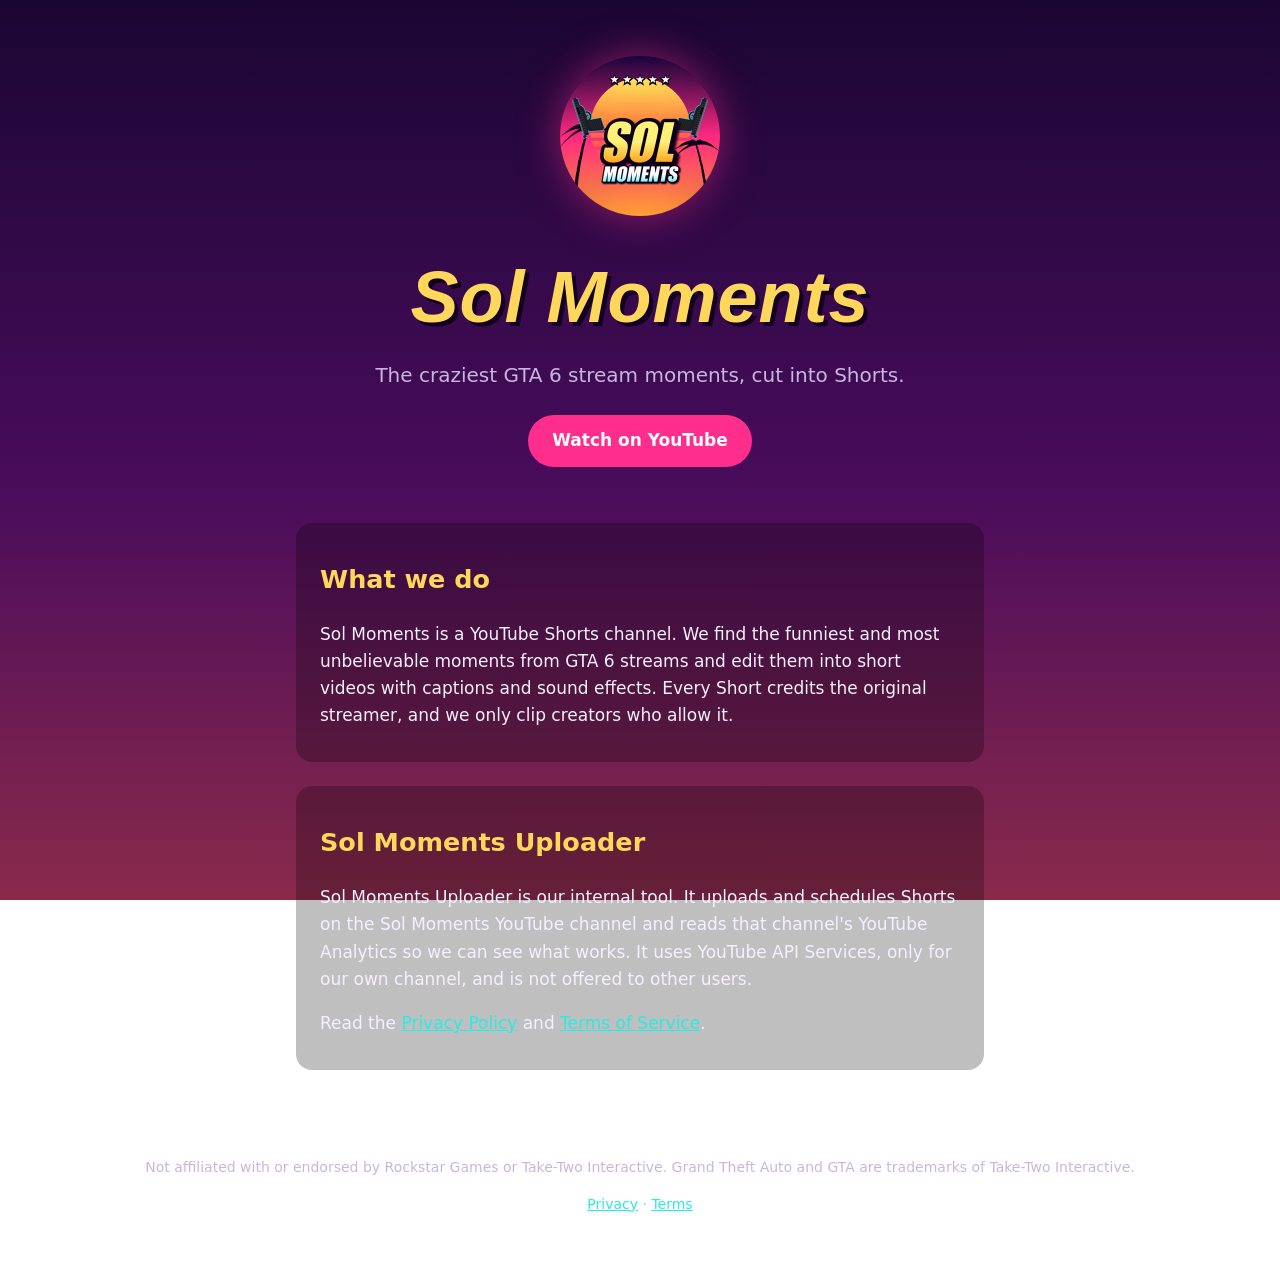
<file: index.html>
<!doctype html>
<html lang="en">
<head>
<meta charset="utf-8">
<meta name="viewport" content="width=device-width, initial-scale=1">
<title>Sol Moments</title>
<meta name="description" content="Sol Moments: the craziest GTA 6 stream moments as YouTube Shorts.">
<link rel="icon" href="avatar.png">
<link rel="stylesheet" href="style.css">
</head>
<body>
<header class="hero">
  <img src="avatar.png" alt="Sol Moments logo" width="160" height="160">
  <h1>Sol Moments</h1>
  <p class="tag">The craziest GTA 6 stream moments, cut into Shorts.</p>
  <a class="btn" href="https://www.youtube.com/channel/UCoNM1DE7M5zCqfBbNvMNVvQ">Watch on YouTube</a>
</header>
<main>
  <section>
    <h2>What we do</h2>
    <p>Sol Moments is a YouTube Shorts channel. We find the funniest and most unbelievable moments from GTA 6 streams and edit them into short videos with captions and sound effects. Every Short credits the original streamer, and we only clip creators who allow it.</p>
  </section>
  <section>
    <h2>Sol Moments Uploader</h2>
    <p>Sol Moments Uploader is our internal tool. It uploads and schedules Shorts on the Sol Moments YouTube channel and reads that channel's YouTube Analytics so we can see what works. It uses YouTube API Services, only for our own channel, and is not offered to other users.</p>
    <p>Read the <a href="privacy.html">Privacy Policy</a> and <a href="terms.html">Terms of Service</a>.</p>
  </section>
</main>
<footer>
  <p>Not affiliated with or endorsed by Rockstar Games or Take-Two Interactive. Grand Theft Auto and GTA are trademarks of Take-Two Interactive.</p>
  <p><a href="privacy.html">Privacy</a> · <a href="terms.html">Terms</a></p>
</footer>
</body>
</html>
</file>
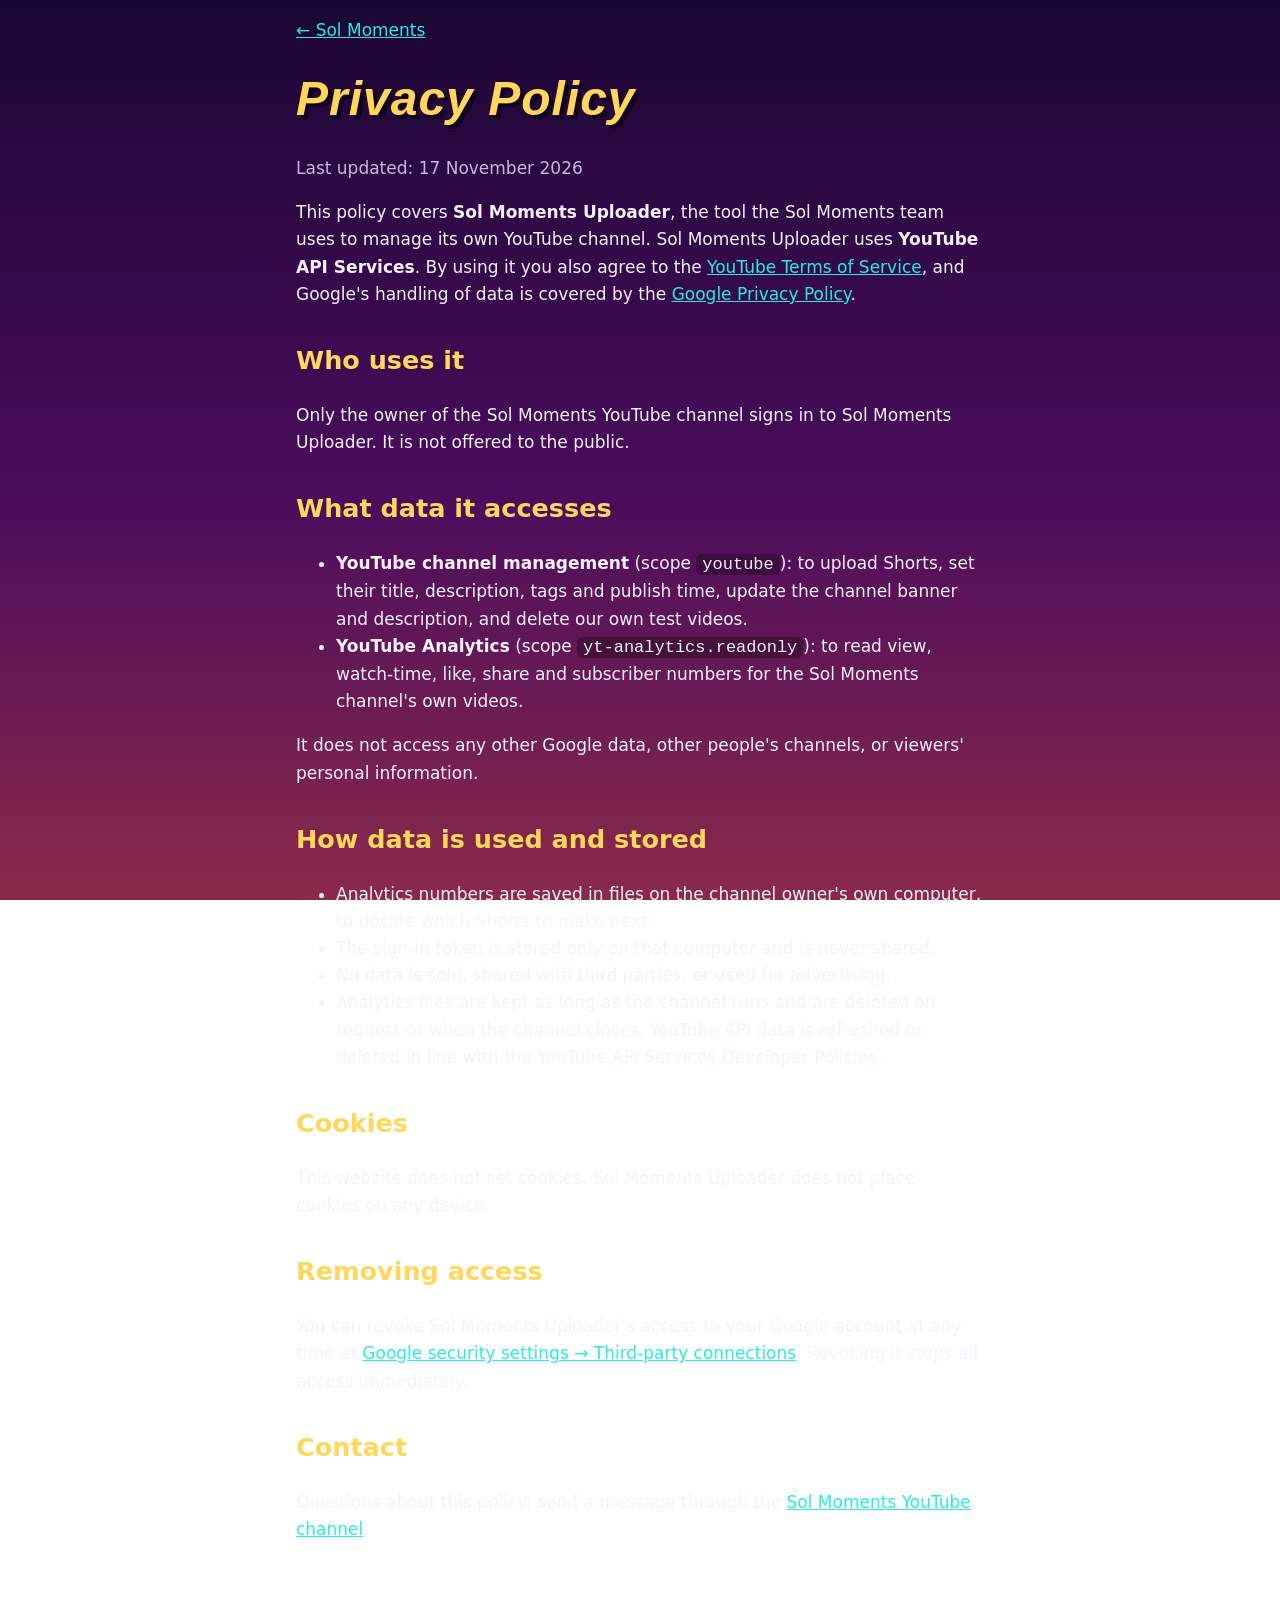
<file: privacy.html>
<!doctype html>
<html lang="en">
<head>
<meta charset="utf-8">
<meta name="viewport" content="width=device-width, initial-scale=1">
<title>Privacy Policy · Sol Moments</title>
<link rel="icon" href="avatar.png">
<link rel="stylesheet" href="style.css">
</head>
<body>
<main class="doc">
  <p><a href="index.html">← Sol Moments</a></p>
  <h1>Privacy Policy</h1>
  <p class="muted">Last updated: 17 November 2026</p>

  <p>This policy covers <strong>Sol Moments Uploader</strong>, the tool the Sol Moments team uses to manage its own YouTube channel. Sol Moments Uploader uses <strong>YouTube API Services</strong>. By using it you also agree to the <a href="https://www.youtube.com/t/terms">YouTube Terms of Service</a>, and Google's handling of data is covered by the <a href="https://policies.google.com/privacy">Google Privacy Policy</a>.</p>

  <h2>Who uses it</h2>
  <p>Only the owner of the Sol Moments YouTube channel signs in to Sol Moments Uploader. It is not offered to the public.</p>

  <h2>What data it accesses</h2>
  <ul>
    <li><strong>YouTube channel management</strong> (scope <code>youtube</code>): to upload Shorts, set their title, description, tags and publish time, update the channel banner and description, and delete our own test videos.</li>
    <li><strong>YouTube Analytics</strong> (scope <code>yt-analytics.readonly</code>): to read view, watch-time, like, share and subscriber numbers for the Sol Moments channel's own videos.</li>
  </ul>
  <p>It does not access any other Google data, other people's channels, or viewers' personal information.</p>

  <h2>How data is used and stored</h2>
  <ul>
    <li>Analytics numbers are saved in files on the channel owner's own computer, to decide which Shorts to make next.</li>
    <li>The sign-in token is stored only on that computer and is never shared.</li>
    <li>No data is sold, shared with third parties, or used for advertising.</li>
    <li>Analytics files are kept as long as the channel runs and are deleted on request or when the channel closes. YouTube API data is refreshed or deleted in line with the YouTube API Services Developer Policies.</li>
  </ul>

  <h2>Cookies</h2>
  <p>This website does not set cookies. Sol Moments Uploader does not place cookies on any device.</p>

  <h2>Removing access</h2>
  <p>You can revoke Sol Moments Uploader's access to your Google account at any time at <a href="https://myaccount.google.com/permissions">Google security settings → Third-party connections</a>. Revoking it stops all access immediately.</p>

  <h2>Contact</h2>
  <p>Questions about this policy: send a message through the <a href="https://www.youtube.com/channel/UCoNM1DE7M5zCqfBbNvMNVvQ">Sol Moments YouTube channel</a>.</p>
</main>
</body>
</html>
</file>
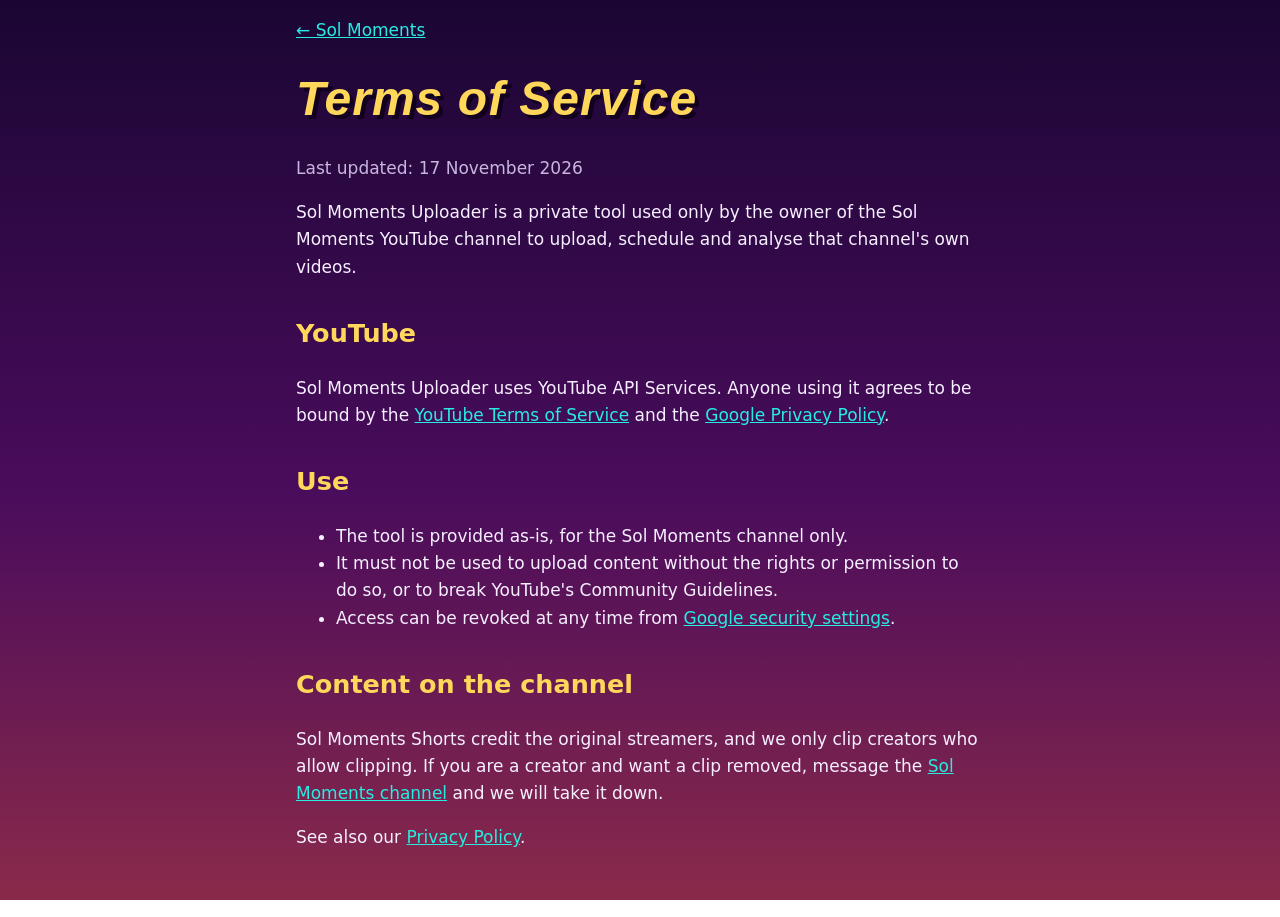
<file: terms.html>
<!doctype html>
<html lang="en">
<head>
<meta charset="utf-8">
<meta name="viewport" content="width=device-width, initial-scale=1">
<title>Terms of Service · Sol Moments</title>
<link rel="icon" href="avatar.png">
<link rel="stylesheet" href="style.css">
</head>
<body>
<main class="doc">
  <p><a href="index.html">← Sol Moments</a></p>
  <h1>Terms of Service</h1>
  <p class="muted">Last updated: 17 November 2026</p>

  <p>Sol Moments Uploader is a private tool used only by the owner of the Sol Moments YouTube channel to upload, schedule and analyse that channel's own videos.</p>

  <h2>YouTube</h2>
  <p>Sol Moments Uploader uses YouTube API Services. Anyone using it agrees to be bound by the <a href="https://www.youtube.com/t/terms">YouTube Terms of Service</a> and the <a href="https://policies.google.com/privacy">Google Privacy Policy</a>.</p>

  <h2>Use</h2>
  <ul>
    <li>The tool is provided as-is, for the Sol Moments channel only.</li>
    <li>It must not be used to upload content without the rights or permission to do so, or to break YouTube's Community Guidelines.</li>
    <li>Access can be revoked at any time from <a href="https://myaccount.google.com/permissions">Google security settings</a>.</li>
  </ul>

  <h2>Content on the channel</h2>
  <p>Sol Moments Shorts credit the original streamers, and we only clip creators who allow clipping. If you are a creator and want a clip removed, message the <a href="https://www.youtube.com/channel/UCoNM1DE7M5zCqfBbNvMNVvQ">Sol Moments channel</a> and we will take it down.</p>

  <p>See also our <a href="privacy.html">Privacy Policy</a>.</p>
</main>
</body>
</html>
</file>
<file: style.css>
:root {
  --bg: #1a0633; --bg2: #2a0b45; --text: #f6efff; --muted: #c9b6e0;
  --pink: #ff2d8c; --gold: #ffd75a; --teal: #28ebe1;
}
* { box-sizing: border-box; }
body {
  margin: 0; color: var(--text); line-height: 1.6;
  font: 17px/1.6 system-ui, -apple-system, "Segoe UI", Roboto, sans-serif;
  background: linear-gradient(180deg, var(--bg) 0%, #4a0c5c 55%, #8a2a4a 100%) fixed;
  min-height: 100vh;
}
a { color: var(--teal); }
.hero { text-align: center; padding: 56px 16px 32px; }
.hero img { border-radius: 50%; box-shadow: 0 0 40px rgba(255, 45, 140, .5); }
h1 {
  font-family: Impact, "Arial Black", sans-serif; letter-spacing: 1px; font-style: italic;
  font-size: clamp(40px, 9vw, 72px); margin: 16px 0 4px; color: var(--gold);
  text-shadow: 4px 4px 0 #12001f;
}
.doc h1 { font-size: clamp(32px, 7vw, 48px); }
h2 { color: var(--gold); margin-top: 32px; }
.tag { color: var(--muted); font-size: 20px; margin: 0 0 24px; }
.muted { color: var(--muted); }
.btn {
  display: inline-block; padding: 12px 24px; border-radius: 999px; font-weight: 700;
  background: var(--pink); color: #fff; text-decoration: none;
}
main { max-width: 720px; margin: 0 auto; padding: 0 16px 48px; }
section { background: rgba(0, 0, 0, .25); border-radius: 16px; padding: 4px 24px 16px; margin-top: 24px; }
footer { text-align: center; color: var(--muted); font-size: 14px; padding: 24px 16px 40px; }
code { background: rgba(0, 0, 0, .3); padding: 1px 6px; border-radius: 6px; }
</file>
